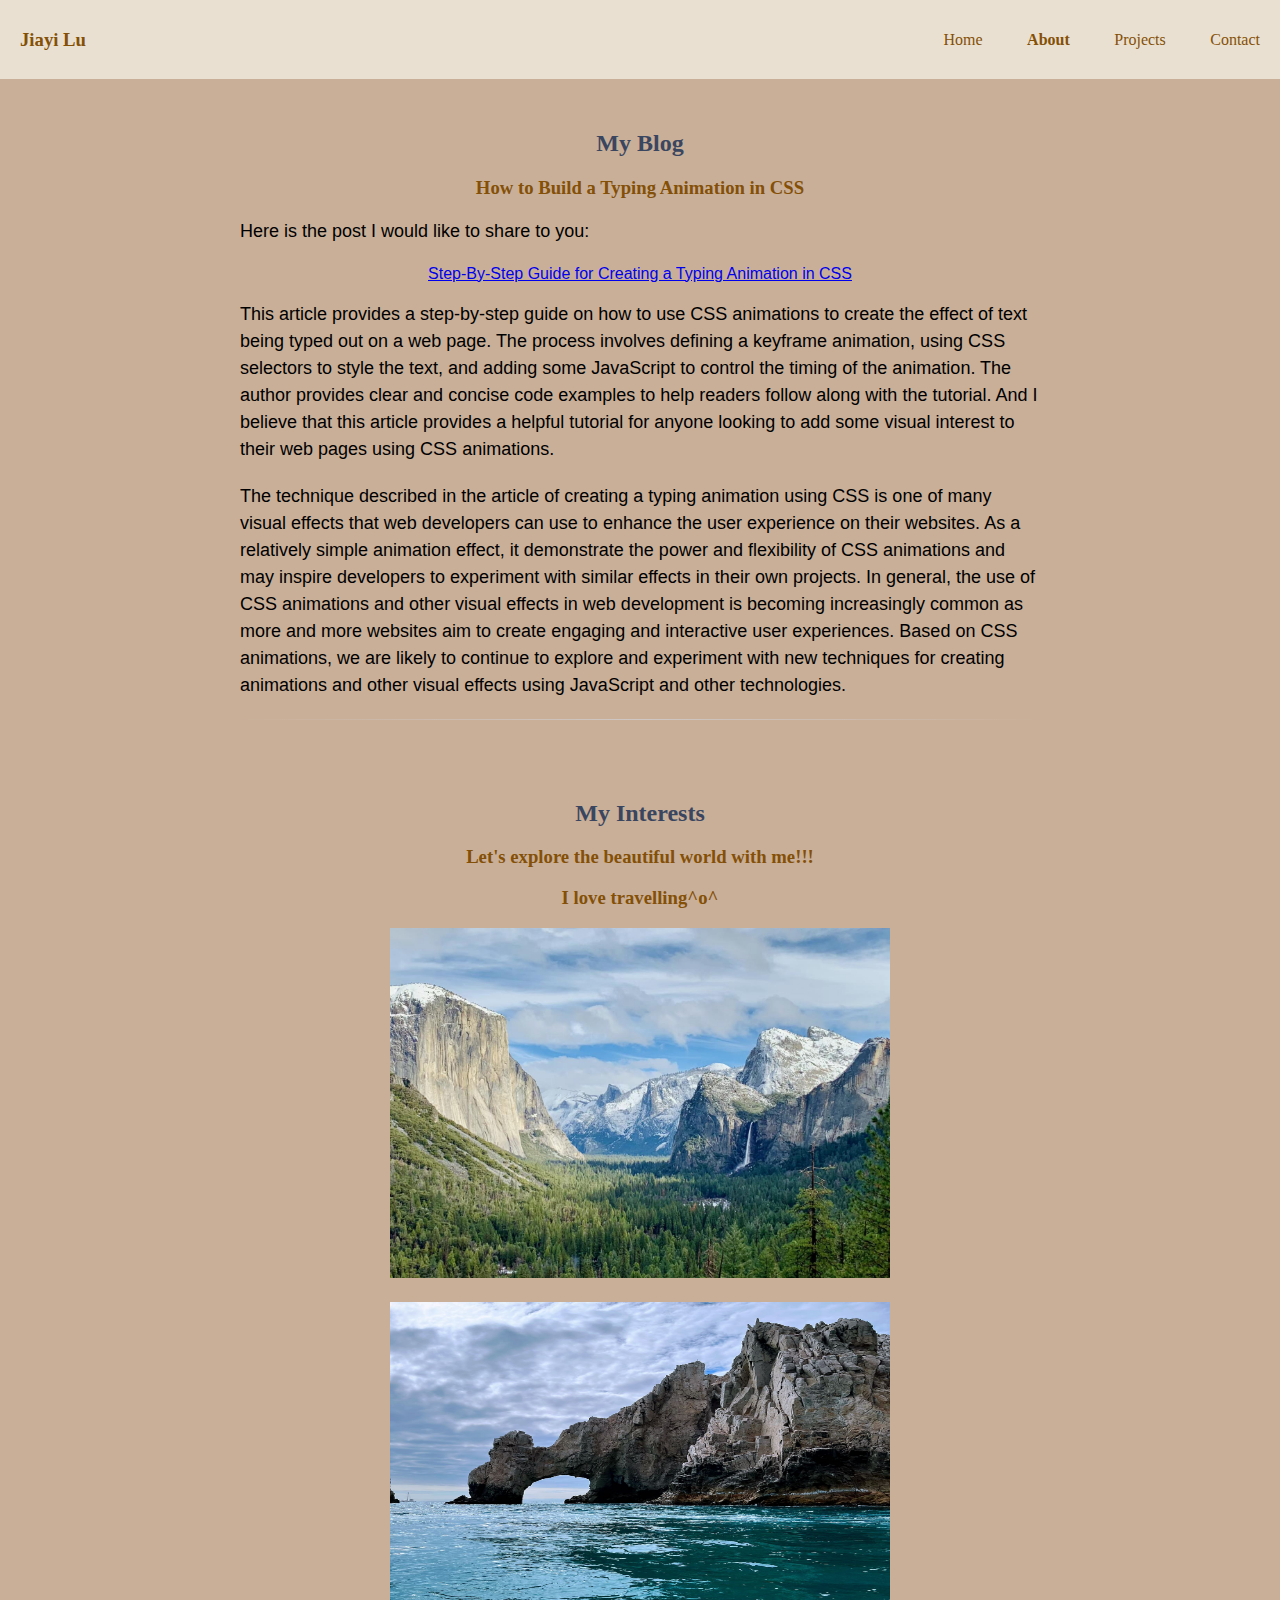
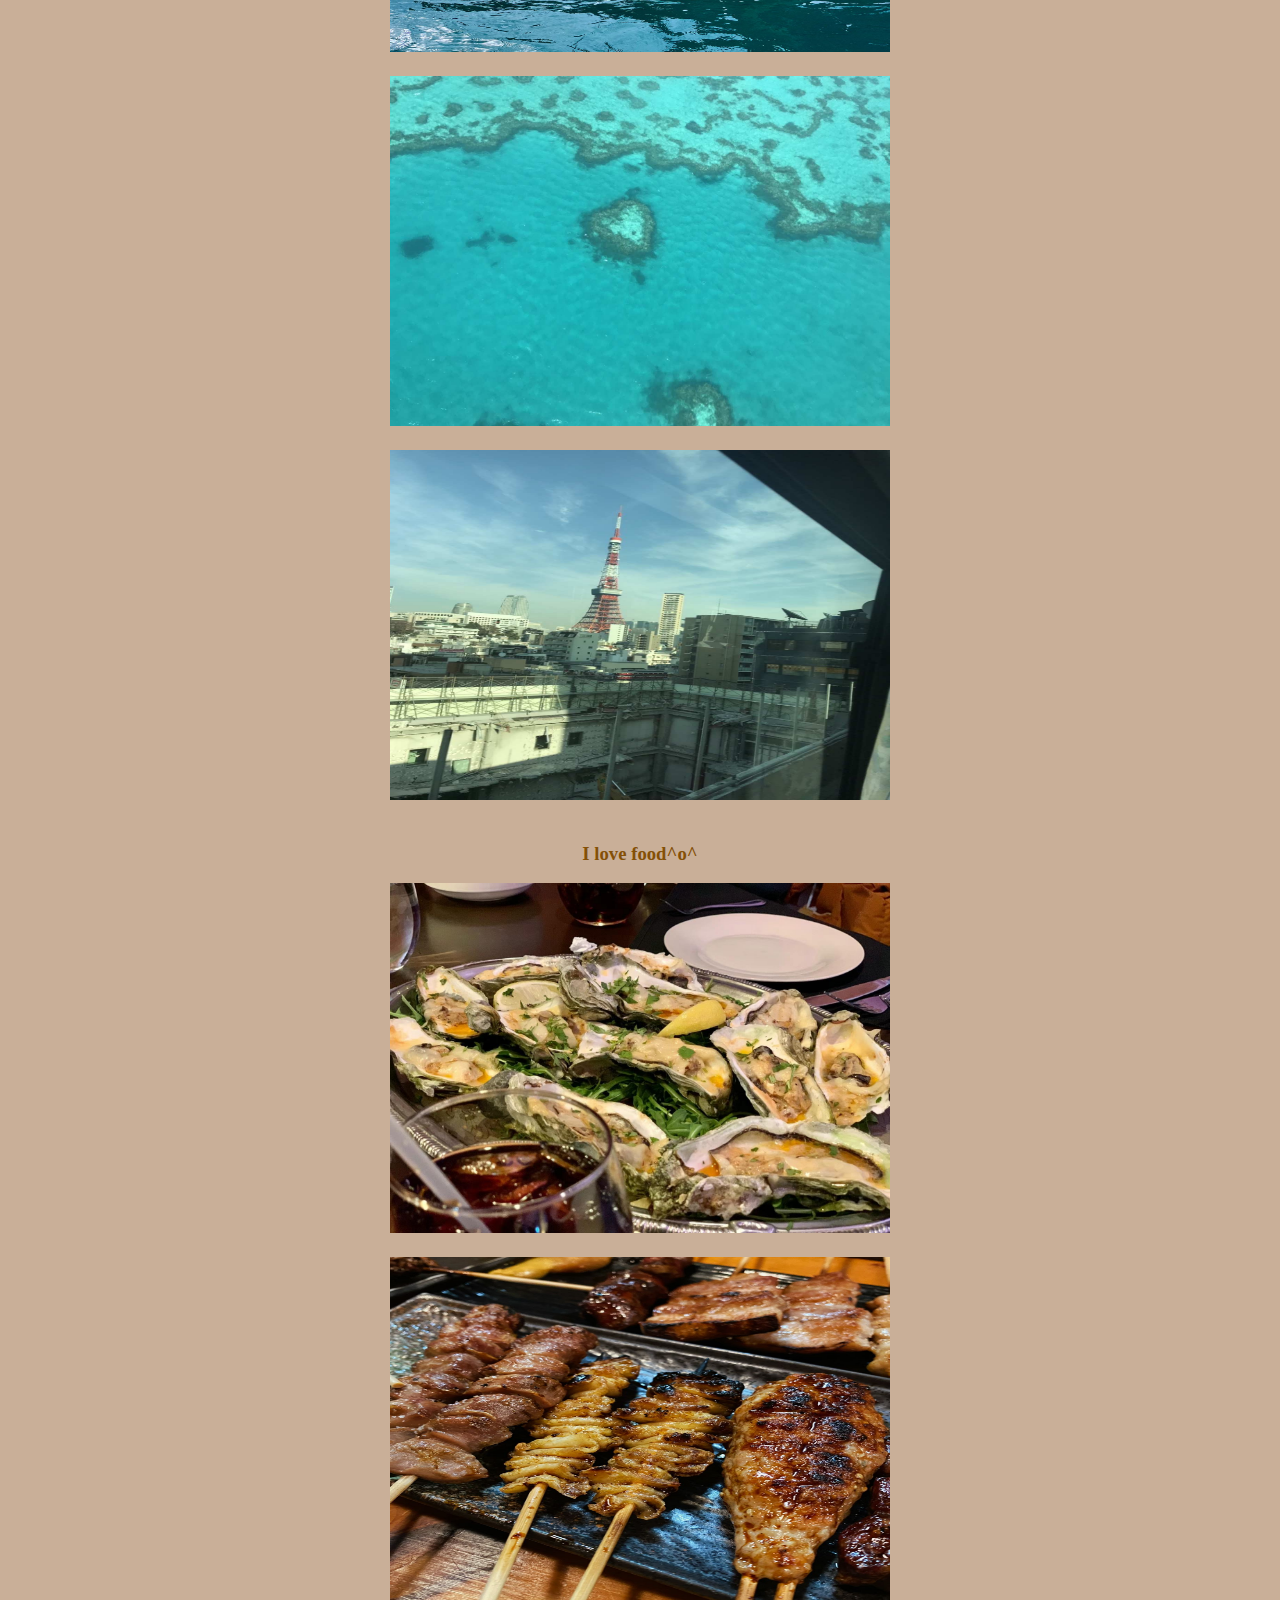
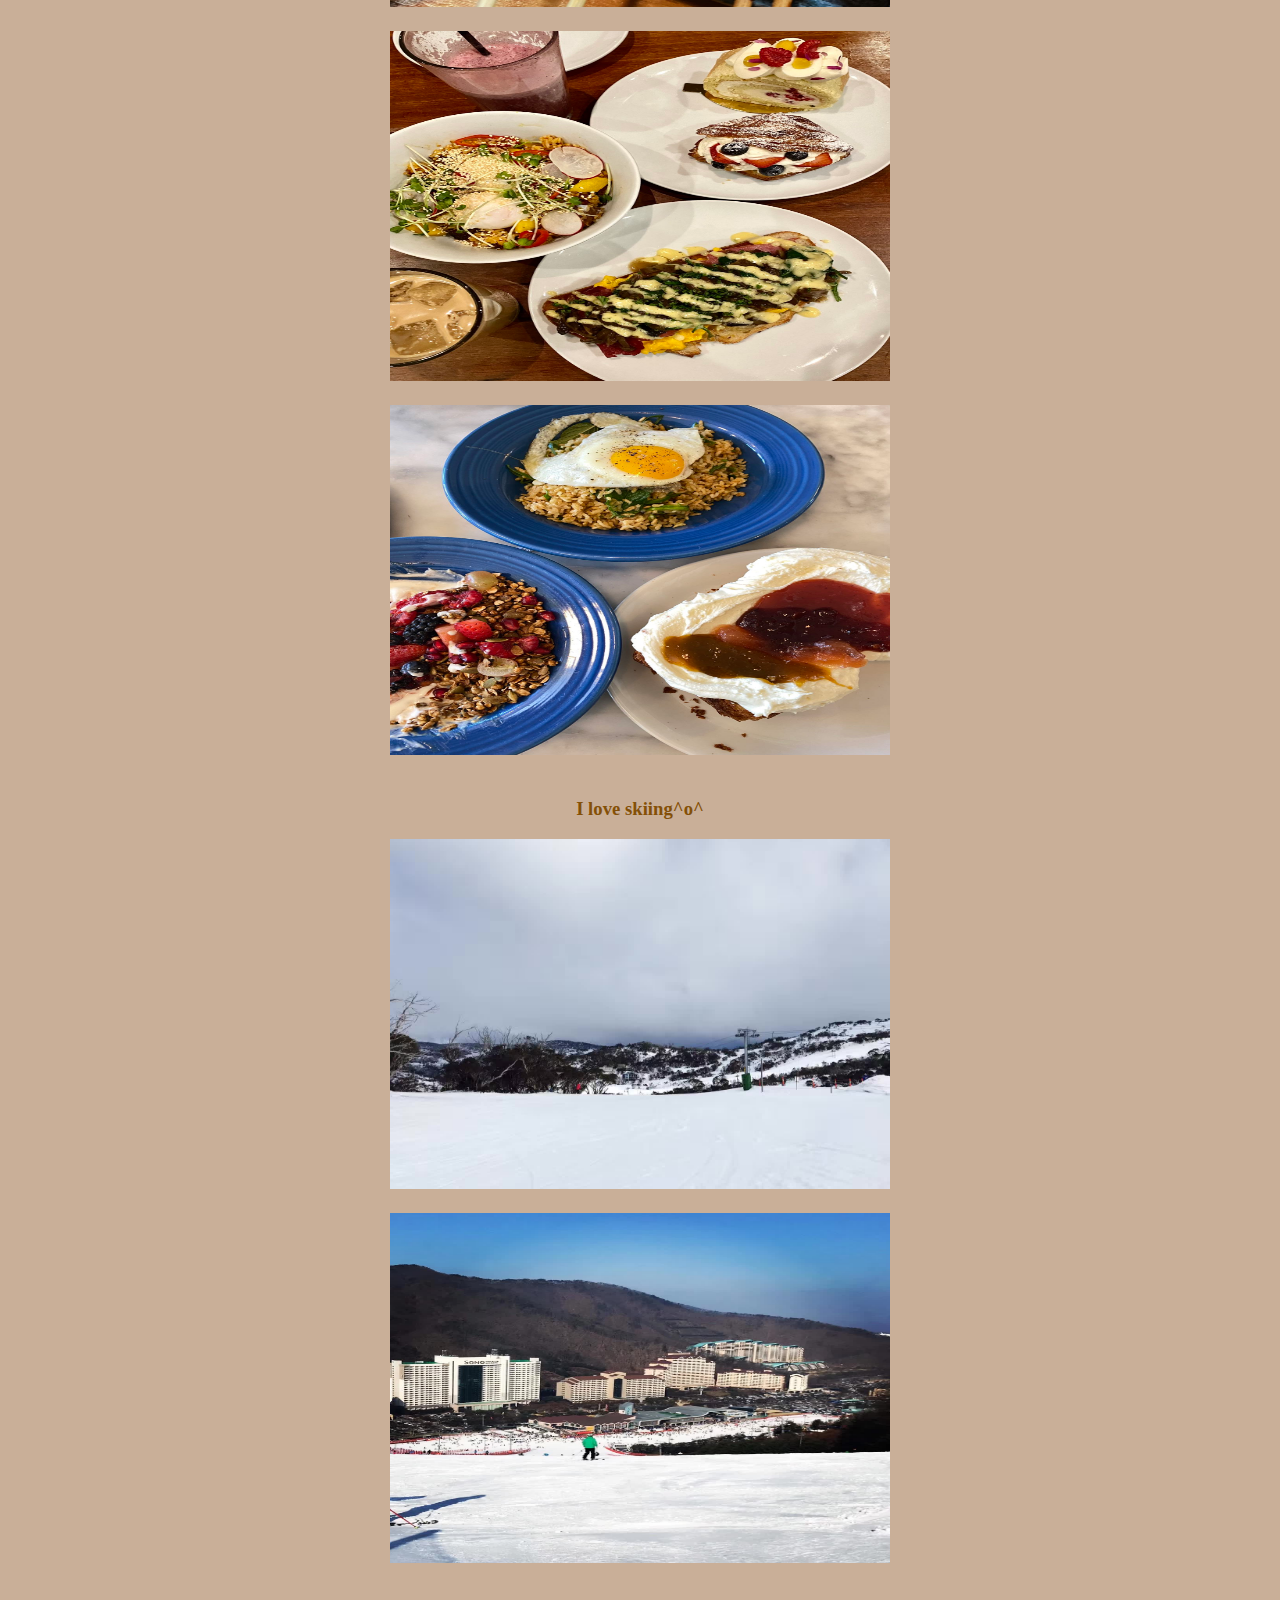
<file: layout/about/index.html>
<!DOCTYPE html>
<html>

<head>
    <meta charset="UTF-8">
    <title>My Personal Site</title>
    <link rel="stylesheet" type="text/css" href="/style/about.css">
    <link rel="stylesheet" type="text/css" href="/style/common/navbar.css">

</head>

<body>
    <div id="navbar">
        <a href="../../">
            <h3>Jiayi Lu</h3>
        </a>
        <nav>
            <nav>
                <a href="../../" class="active">Home</a>
                <a href="../about/" class="active" id="aboutpage">About</a>
                <a href="../projects/" class="active">Projects</a>
                <a href="../contact/" class="active">Contact</a>
            </nav>
        </nav>
    </div>
      
      <div class="container">
        <section id="blog">
          <h2>My Blog</h2>
          <article>
            <h3>How to Build a Typing Animation in CSS</h3>
            <p class="blog-content">Here is the post I would like to share to you:</p>
            <a href= "https://blog.hubspot.com/website/typing-animation-css">Step-By-Step Guide for Creating a Typing Animation in CSS</a>
            <p class="blog-content">This article provides a step-by-step guide on how to use CSS animations 
                to create the effect of text being typed out on a web page. 
                The process involves defining a keyframe animation, using CSS selectors 
                to style the text, and adding some JavaScript to control the timing of the animation. 
                The author provides clear and concise code examples to help readers follow 
                along with the tutorial. And I believe that this article provides a helpful 
                tutorial for anyone looking to add some visual interest to their web pages 
                using CSS animations.</p>
            <p class="blog-content">The technique described in the article of creating a typing animation using 
                CSS is one of many visual effects that web developers can use to enhance 
                the user experience on their websites. As a relatively simple animation effect, 
                it demonstrate the power and flexibility of CSS animations and may inspire developers 
                to experiment with similar effects in their own projects. In general, the use of 
                CSS animations and other visual effects in web development is becoming increasingly 
                common as more and more websites aim to create engaging and interactive user 
                experiences. Based on CSS animations, we are likely to continue to explore and 
                experiment with new techniques for creating animations and other visual effects 
                using JavaScript and other technologies.</p>
          </article>
        </section>
        <hr class="divide" />

        <section id="interests">
          <h2>My Interests</h2>
          <h3>Let's explore the beautiful world with me!!!</h3>

          <h3>I love travelling^o^</h3>

          <div class="image-grid">
            <img class = "travel-pic" src="/style/image/WechatIMG533.jpeg" alt="Image 1">
            <img class = "travel-pic" src="/style/image/WechatIMG531.jpeg" alt="Image 2">
            <img class = "travel-pic" src="/style/image/WechatIMG526.jpeg" alt="Image 3">
            <img class = "travel-pic" src="/style/image/WechatIMG527.jpeg" alt="Image 4">
          </div>

        
        <h3>I love food^o^</h3>
          <div class="image-grid">
            <img class = "travel-pic" src="/style/image/food1.jpeg" alt="Image 1">
            <img class = "travel-pic" src="/style/image/food2.jpeg" alt="Image 2">
            <img class = "travel-pic" src="/style/image/food3.jpeg" alt="Image 3">
            <img class = "travel-pic" src="/style/image/food4.jpeg" alt="Image 4">
          </div>

          <h3>I love skiing^o^</h3>
          <div class="image-grid">
            <img class = "travel-pic" src="/style/image/WechatIMG538.jpeg" alt="Image 1">
            <img class = "travel-pic" src="/style/image/WechatIMG539.jpeg" alt="Image 2">            </div>
        </div>
        </div>
    
    </div>
        </section>
    </div>


</body>

</html>
</file>
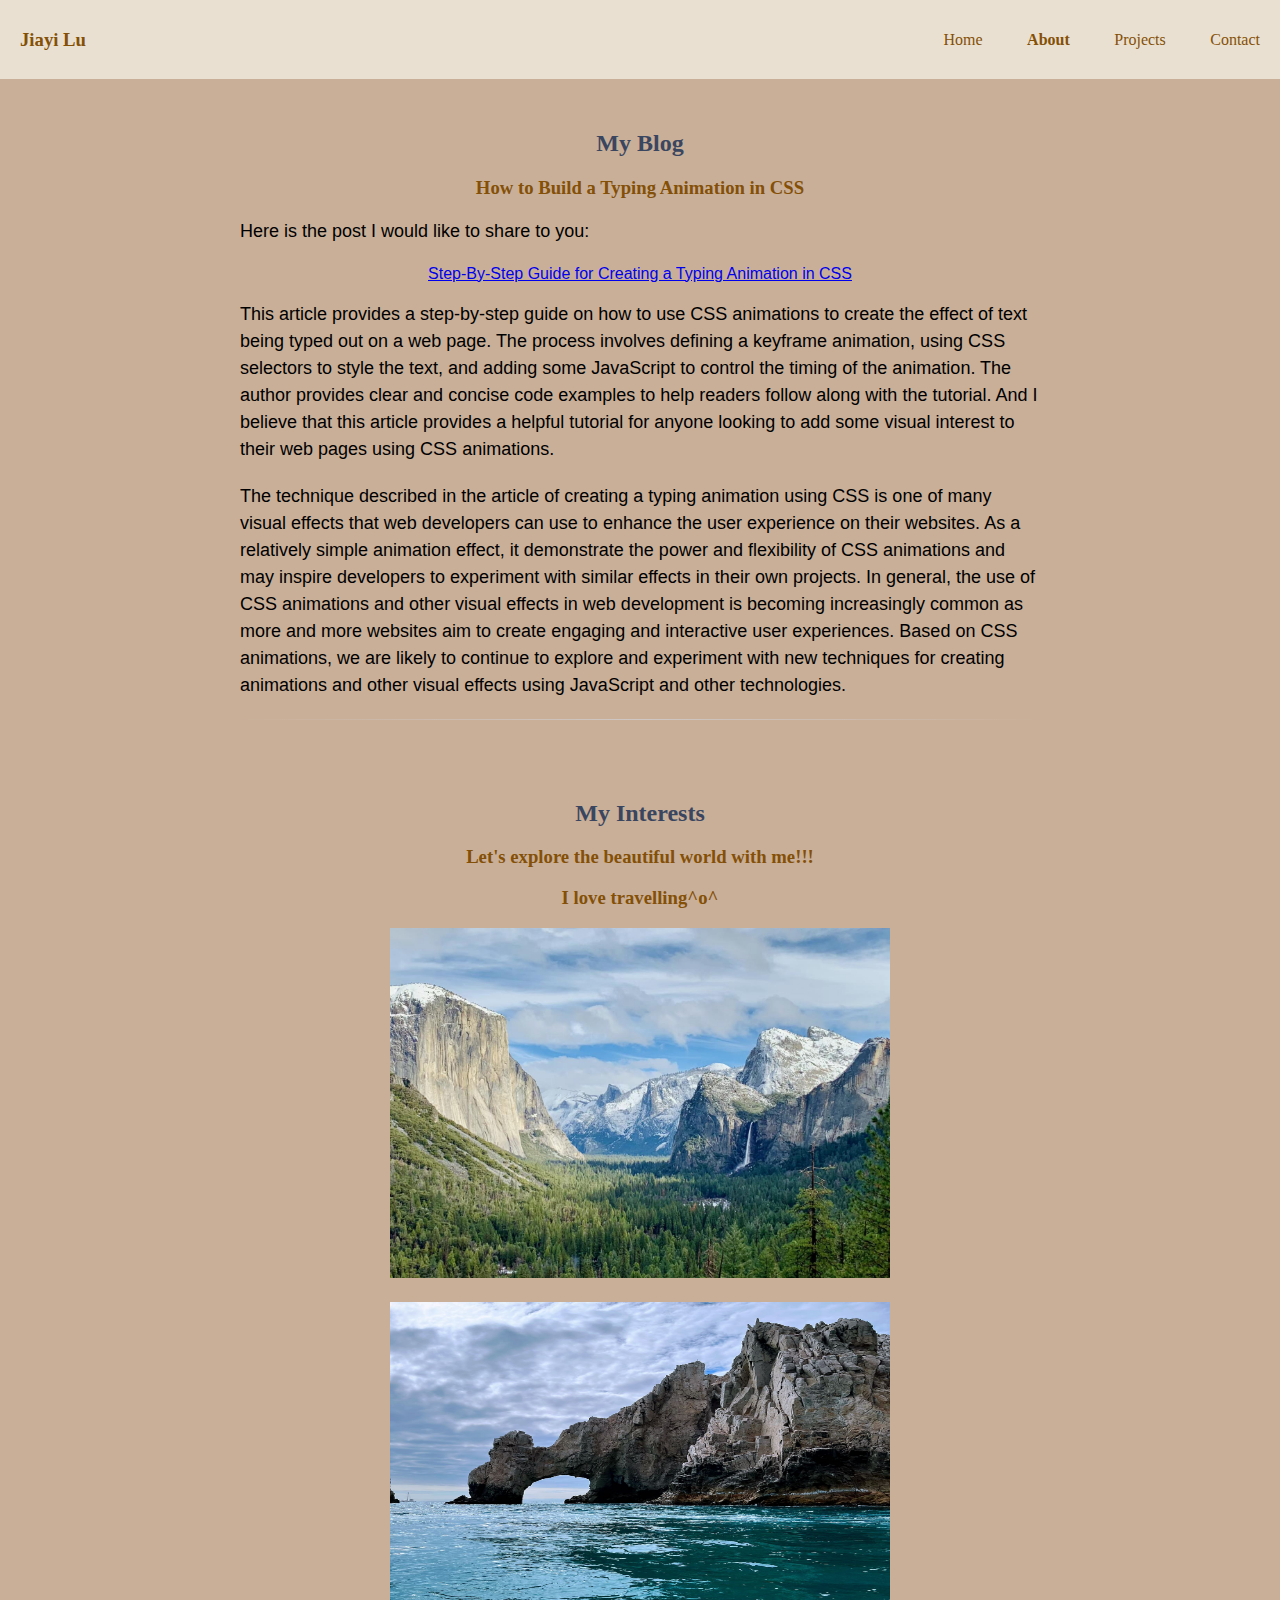
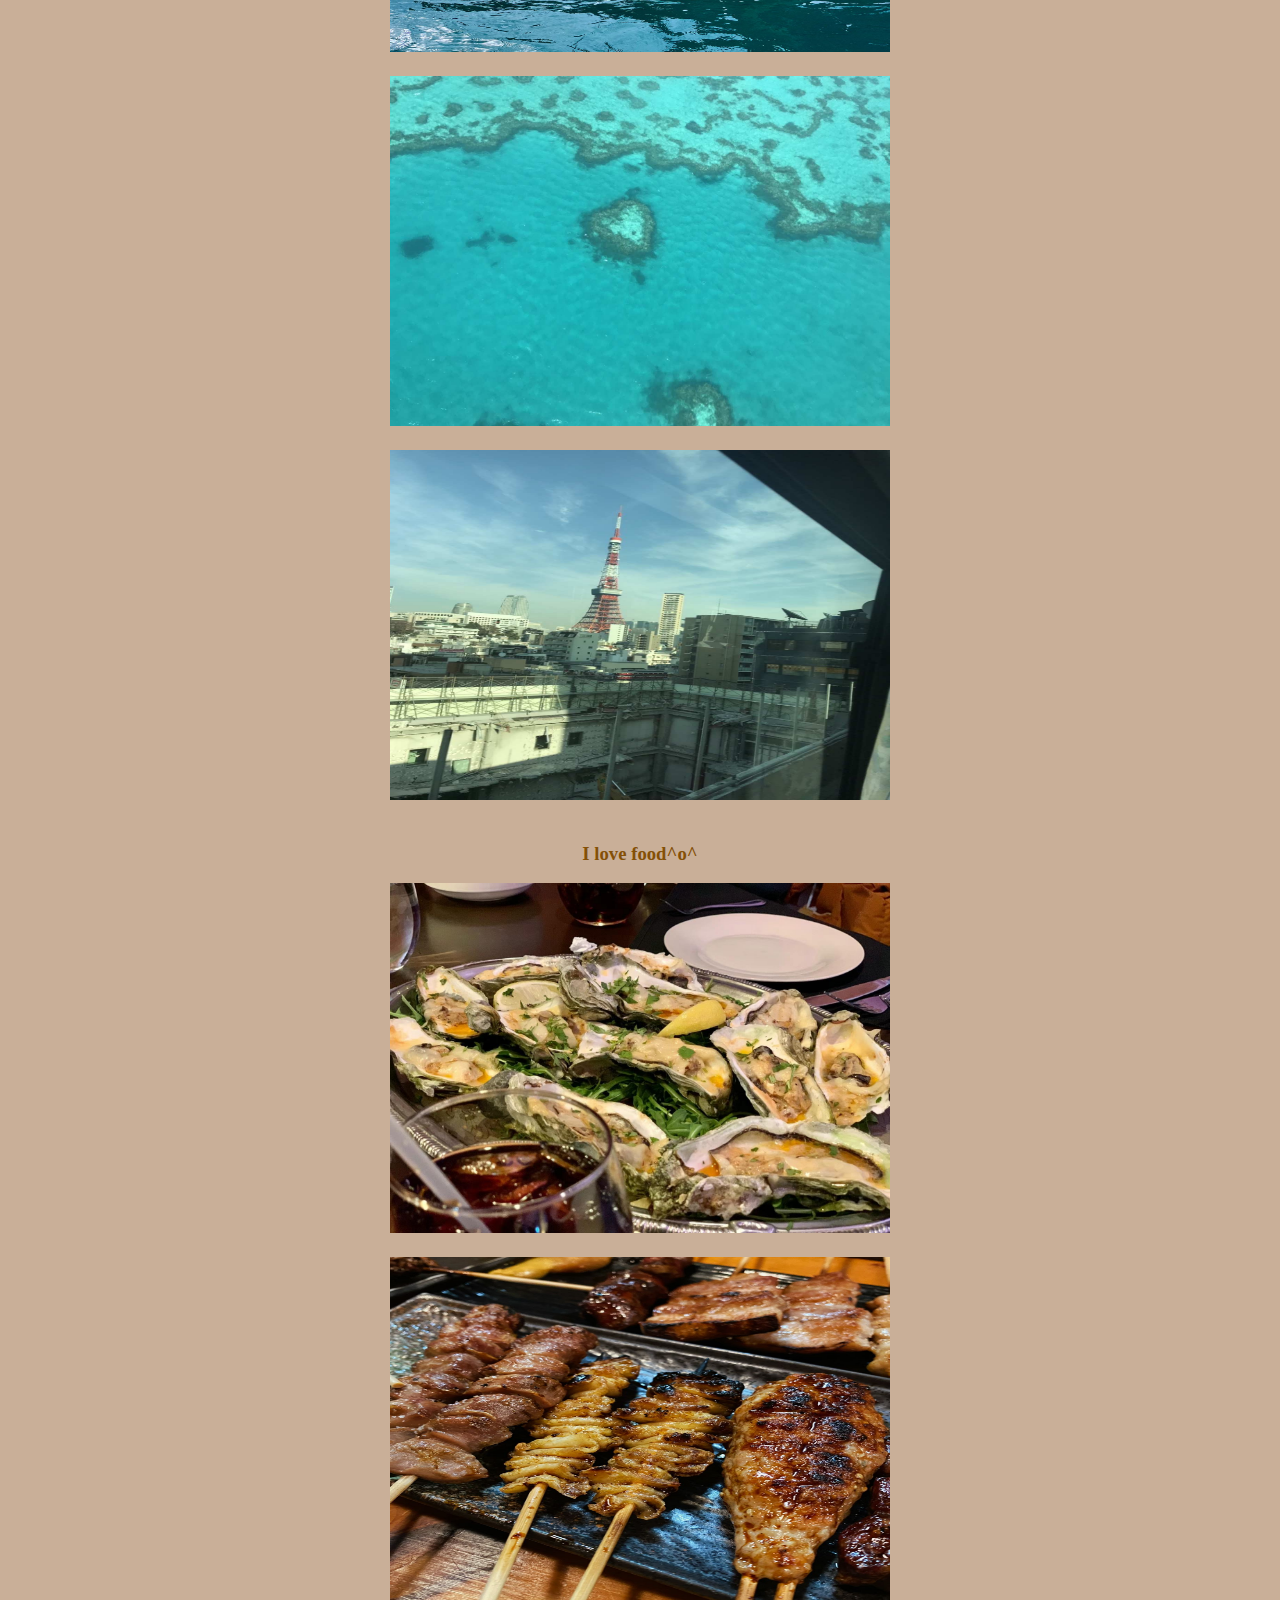
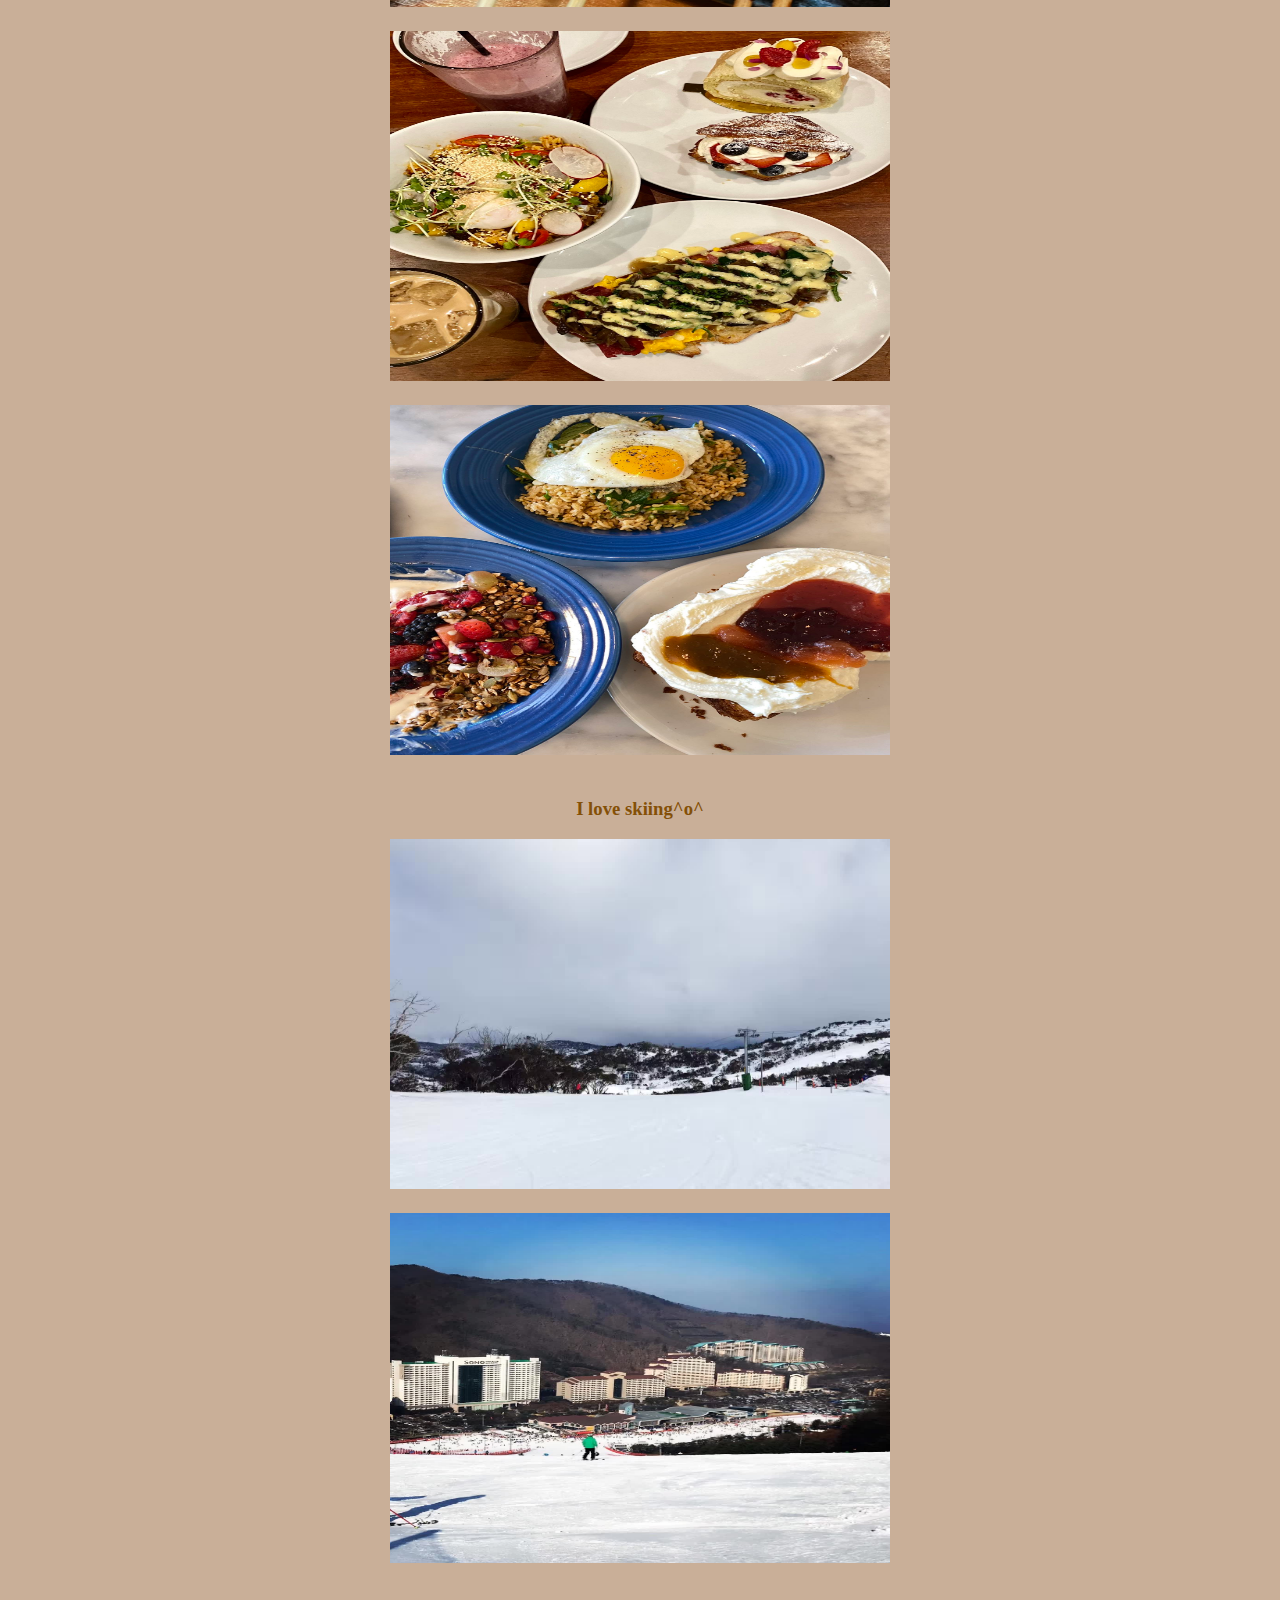
<file: layout/about.html>
<!DOCTYPE html>
<html>

<head>
    <meta charset="UTF-8">
    <title>My Personal Site</title>
    <link rel="stylesheet" type="text/css" href="../style/about.css">
    <link rel="stylesheet" type="text/css" href="..//style/common/navbar.css">

</head>

<body>
    <div id="navbar">
        <a href="../index.html">
            <h3>Jiayi Lu</h3>
        </a>
        <nav>
            <nav>
                <a href="../index.html" class="active">Home</a>
                <a href="about.html" class="active" id="aboutpage">About</a>
                <a href="projects.html" class="active">Projects</a>
                <a href="contact.html" class="active">Contact</a>
            </nav>
        </nav>
    </div>
      
      <div class="container">
        <section id="blog">
          <h2>My Blog</h2>
          <article>
            <h3>How to Build a Typing Animation in CSS</h3>
            <p class="blog-content">Here is the post I would like to share to you:</p>
            <a href= "https://blog.hubspot.com/website/typing-animation-css">Step-By-Step Guide for Creating a Typing Animation in CSS</a>
            <p class="blog-content">This article provides a step-by-step guide on how to use CSS animations 
                to create the effect of text being typed out on a web page. 
                The process involves defining a keyframe animation, using CSS selectors 
                to style the text, and adding some JavaScript to control the timing of the animation. 
                The author provides clear and concise code examples to help readers follow 
                along with the tutorial. And I believe that this article provides a helpful 
                tutorial for anyone looking to add some visual interest to their web pages 
                using CSS animations.</p>
            <p class="blog-content">The technique described in the article of creating a typing animation using 
                CSS is one of many visual effects that web developers can use to enhance 
                the user experience on their websites. As a relatively simple animation effect, 
                it demonstrate the power and flexibility of CSS animations and may inspire developers 
                to experiment with similar effects in their own projects. In general, the use of 
                CSS animations and other visual effects in web development is becoming increasingly 
                common as more and more websites aim to create engaging and interactive user 
                experiences. Based on CSS animations, we are likely to continue to explore and 
                experiment with new techniques for creating animations and other visual effects 
                using JavaScript and other technologies.</p>
          </article>
        </section>
        <hr class="divide" />

        <section id="interests">
          <h2>My Interests</h2>
          <h3>Let's explore the beautiful world with me!!!</h3>

          <h3>I love travelling^o^</h3>

          <div class="image-grid">
            <img class = "travel-pic" src="../style/image/WechatIMG533.jpeg" alt="Image 1">
            <img class = "travel-pic" src="../style/image/WechatIMG531.jpeg" alt="Image 2">
            <img class = "travel-pic" src="../style/image/WechatIMG526.jpeg" alt="Image 3">
            <img class = "travel-pic" src="../style/image/WechatIMG527.jpeg" alt="Image 4">
          </div>

        
        <h3>I love food^o^</h3>
          <div class="image-grid">
            <img class = "travel-pic" src="../style/image/food1.jpeg" alt="Image 1">
            <img class = "travel-pic" src="../style/image/food2.jpeg" alt="Image 2">
            <img class = "travel-pic" src="../style/image/food3.jpeg" alt="Image 3">
            <img class = "travel-pic" src="../style/image/food4.jpeg" alt="Image 4">
          </div>

          <h3>I love skiing^o^</h3>
          <div class="image-grid">
            <img class = "travel-pic" src="../style/image/WechatIMG538.jpeg" alt="Image 1">
            <img class = "travel-pic" src="../style/image/WechatIMG539.jpeg" alt="Image 2">            </div>
        </div>
        </div>
    
    </div>
        </section>
    </div>


</body>

</html>
</file>
<file: style/about.css>
#aboutpage {
    font-weight: bolder;
}


.divide {
  color: #3a4660;
  border: 0;
  padding-top: 1px;
  background: linear-gradient(to right, transparent, #d0d0d5bb, transparent);
  margin-bottom: 80px;
}

.blog-content{
  text-align: left;
}

h2 {

  font-family: Comic Sans MS, Comic Sans, cursive;
    color: #3a4660;
}

.travel-pic {
  width: 500px;
  height: 350px;
  margin-bottom: 20px;
  align-items: center;
}

@media only screen and (max-width: 600px) {

  .travel-pic {
    max-width: 100%;
  }
}
</file>
<file: style/common/navbar.css>
body {
    font-family: Arial, sans-serif;
    /* background-color: #F1F1F1; */
    background-color: #c9af98;
}

#navbar {
    display: flex;
    justify-content: space-between;
    align-items: center;
    background-color: #eae0d1;
    color: rgb(0, 0, 0);
    padding: 10px 20px;
    position: fixed;
    width: 100%;
    top: 0;
    left: 0;
}

/* #navbar {
    display: flex;
    justify-content: space-between;
    align-items: center;
    padding: 10px 20px;
    background-color: #333;
    color: #fff;
  } */
  
  @media (max-width: 767px) {
    #navbar {
      flex-direction: column;
      align-items: flex-start;
    }
    #navbar a {
      margin-right: 0;
      margin-bottom: 10px;
    }
  }

#navbar a {
    color: #845007;
    text-decoration: none;
    margin-right: 40px;
    font-family: Comic Sans MS, Comic Sans, cursive;
    /* padding: 10px 20px; */
}

#navbar a:hover {
    color: #eee;
}

#navbar a:active {
    background-color: #c9af98;
}

#subtitle {
    font-family: Comic Sans MS, Comic Sans, cursive;
}

.container {
    max-width: 800px;
    margin: 80px auto;
    padding: 30px;
    text-align: center;
}

/* h1 {
    font-size: 50px;
    margin-bottom: 20px;
    font-family: Comic Sans MS, Comic Sans, cursive;
    color: #3a4660;
} */

p {
    font-size: 18px;
    line-height: 1.5;
    margin-bottom: 20px;
}

h3 {
    font-family: Comic Sans MS, Comic Sans, cursive;
    color: #845007;
}

.cycle {
    width: 150px;
    height: 150px;
    border-radius: 50%;
    margin-bottom: 20px;
}

.intro {
    text-align: center;
    margin: 20px;
    font-size: 20px;
}

.skills {
    display: flex;
    justify-content: center;
    flex-wrap: wrap;
    margin-bottom: 40px;
}

.skill {
    width: 33%;
    text-align: left;
    padding: 20px;
    box-sizing: border-box;
}

.skill h2 {
    font-size: 25px;
    margin-bottom: 20px;
}

.skill ul {
    list-style: none;
    padding: 0;
    margin: 0;
}

.skill li {
    font-size: 18px;
    margin-bottom: 10px;
}
</file>
